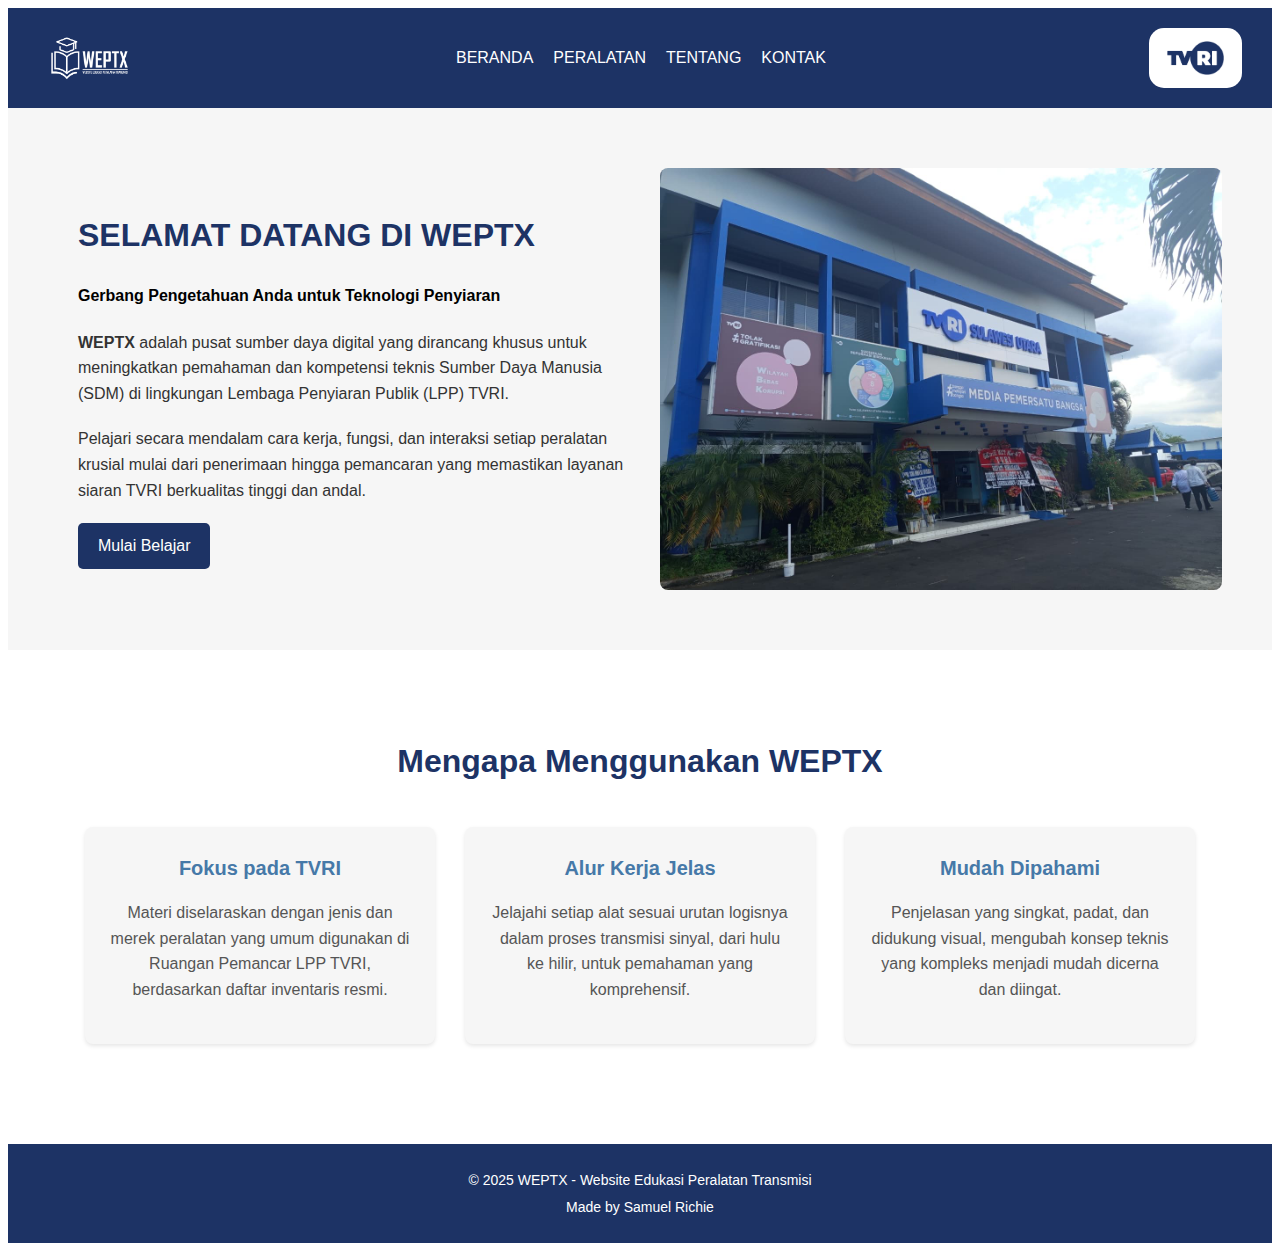
<file: index.html>
<!DOCTYPE html>
<html lang="id">
<head>
    <meta charset="UTF-8">
    <meta name="viewport" content="width=device-width, initial-scale=1.0">
    <title>WEBSITE EDUKASI PERALATAN TRANSMISI</title> 
    <link rel="stylesheet" href="style.css">
</head>
<body>
    <header class="navbar">
        <div class="logo">
            <img src="img/Logo WEPTX Putih.png" alt="Logo WEPTX">
        </div>
        <nav class="menu">
            <a href="index.html">BERANDA</a>
            <a href="Materi.html">PERALATAN</a>
            <a href="Tentang.html">TENTANG</a>
            <a href="Kontak.html">KONTAK</a>
        </nav>
        <div class="login-logo">
            <img src="img/Logo TVRI.png" alt="Logo Kanan">
        </div>
    </header>
<!-- hero section -->
 <section class="hero">
    <div class="hero-text">
        <h1>SELAMAT DATANG DI WEPTX</h1>
        <h4>Gerbang Pengetahuan Anda untuk Teknologi Penyiaran</h4>
        <p><strong>WEPTX</strong> adalah pusat sumber daya digital yang dirancang khusus untuk meningkatkan pemahaman dan kompetensi teknis Sumber Daya Manusia (SDM) di lingkungan Lembaga Penyiaran Publik (LPP) TVRI.</p>
        <p>Pelajari secara mendalam cara kerja, fungsi, dan interaksi setiap peralatan krusial mulai dari penerimaan hingga pemancaran yang memastikan layanan siaran TVRI berkualitas tinggi dan andal.</p>
        <a href="Materi.html" class="btn">Mulai Belajar</a>
</div>
<div class="hero-image">
    <img src="img/Foto Kantor 2.jpg" alt="Ilustrasi Belajar">
</div>
</section>
<section class="features-section">
    <h2>Mengapa Menggunakan WEPTX</h2>
    <div class="features-container">
        <div class="features-item">
            <h3>Fokus pada TVRI</h3>
            <p>Materi diselaraskan dengan jenis dan merek peralatan yang umum digunakan di Ruangan Pemancar LPP TVRI, berdasarkan daftar inventaris resmi.</p>
        </div>
        <div class="features-item">
            <h3>Alur Kerja Jelas</h3>
            <p>Jelajahi setiap alat sesuai urutan logisnya dalam proses transmisi sinyal, dari hulu ke hilir, untuk pemahaman yang komprehensif.</p>
        </div>
        <div class="features-item">
            <h3>Mudah Dipahami</h3>
            <p>Penjelasan yang singkat, padat, dan didukung visual, mengubah konsep teknis yang kompleks menjadi mudah dicerna dan diingat.</p>
        </div>
    </div>
</section>

<!-- Footer -->
<footer class="footer"> 
<p>&copy; 2025 WEPTX - Website Edukasi Peralatan Transmisi</p>
<p>Made by Samuel Richie</p>
</footer>
</body>

</html>
</file>
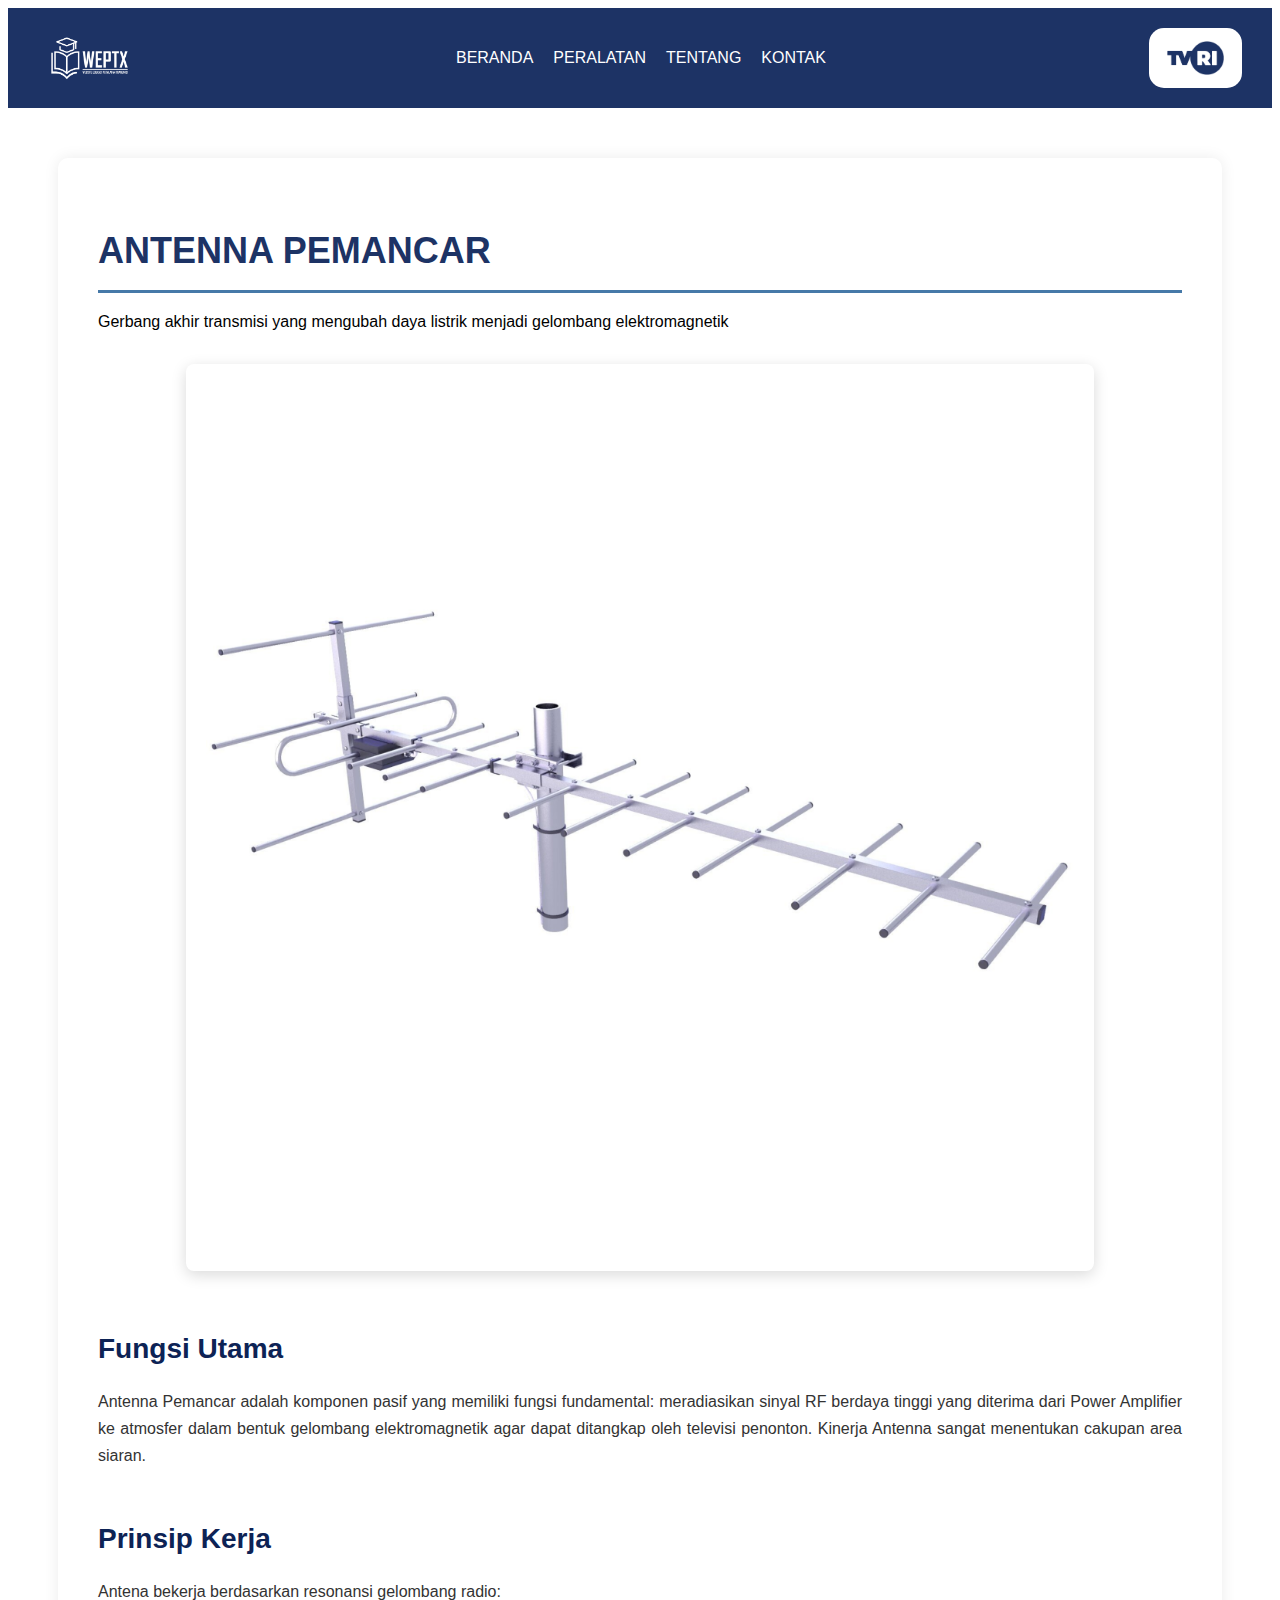
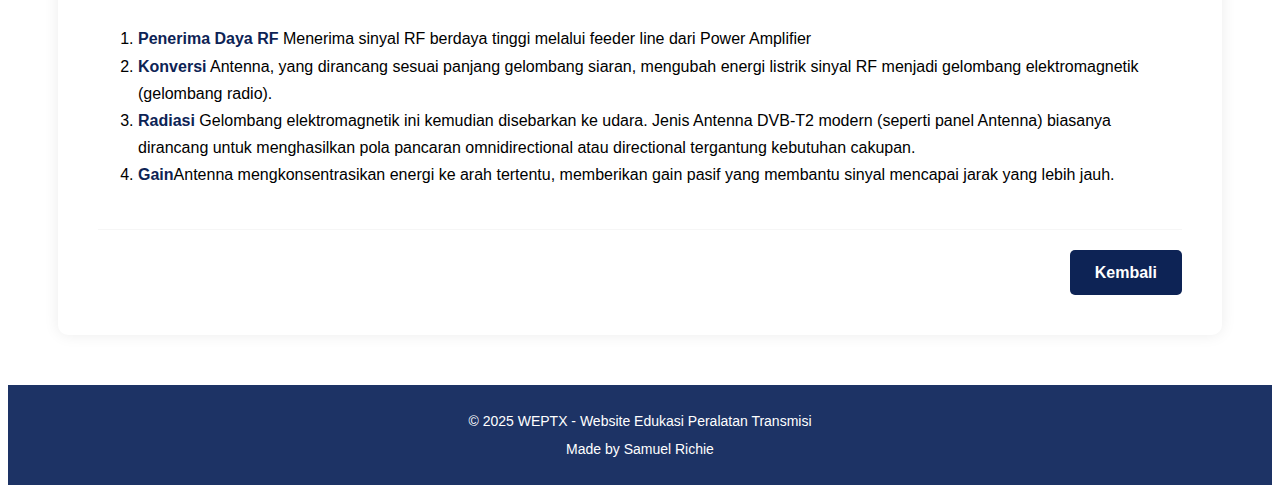
<file: ANTENA PEMANCAR.html>
<!DOCTYPE html>
<html lang="id">
<head>
    <meta charset="UTF-8">
    <meta name="viewport" content="width=device-width, initial-scale=1.0">
    <title>WEBSITE EDUKASI PERALATAN TRANSMISI</title> 
    <link rel="stylesheet" href="style.css">
</head>
<body>
    <header class="navbar">
        <div class="logo">
            <img src="img/Logo WEPTX Putih.png" alt="Logo WEPTX">
        </div>
        <nav class="menu">
            <a href="index.html">BERANDA</a>
            <a href="Materi.html">PERALATAN</a>
            <a href="Tentang.html">TENTANG</a>
            <a href="Kontak.html">KONTAK</a>
        </nav>
        <div class="login-logo">
            <img src="img/Logo TVRI.png" alt="Logo Kanan">
        </div>
    </header>

    <section class="detail-materi">
        <h1>ANTENNA PEMANCAR</h1>
        <p class="Tagline">Gerbang akhir transmisi yang mengubah daya listrik menjadi gelombang elektromagnetik</p>

        <div class="alat-visual">
            <img src="img/Antenna Pemancar.png" alt="Gambar Antena Pemancar" class="gambar-alat">
        </div>

        <h2>Fungsi Utama</h2>
        <div class="narasi-teks">
            <p>Antenna Pemancar adalah komponen pasif yang memiliki fungsi fundamental: meradiasikan sinyal RF berdaya tinggi yang diterima dari Power Amplifier ke atmosfer dalam bentuk gelombang elektromagnetik agar dapat ditangkap oleh televisi penonton. Kinerja Antenna sangat menentukan cakupan area siaran.</p>
        </div>

        <h2>Prinsip Kerja</h2>
        <div class="narasi-teks">
            <p>Antena bekerja berdasarkan resonansi gelombang radio:</p>
            <ol>
                <li><strong>Penerima Daya RF</strong> Menerima sinyal RF berdaya tinggi melalui feeder line dari Power Amplifier</li>
                <li><strong>Konversi</strong> Antenna, yang dirancang sesuai panjang gelombang siaran, mengubah energi listrik sinyal RF menjadi gelombang elektromagnetik (gelombang radio).</li>
                <li><strong>Radiasi</strong> Gelombang elektromagnetik ini kemudian disebarkan ke udara. Jenis Antenna DVB-T2 modern (seperti panel Antenna) biasanya dirancang untuk menghasilkan pola pancaran omnidirectional atau directional tergantung kebutuhan cakupan.</li>
                <li><strong>Gain</strong>Antenna mengkonsentrasikan energi ke arah tertentu, memberikan gain pasif yang membantu sinyal mencapai jarak yang lebih jauh.</li>
            </ol>
        </div>
        <div class="button-container">
            <a href="Materi.html" class="btn">Kembali</a>
        </div>
    </section>

    <!-- Footer -->
<footer class="footer">
    <p>&copy; 2025 WEPTX - Website Edukasi Peralatan Transmisi</p>
    <p>Made by Samuel Richie</p>
</footer>
</body>
</html>
</file>
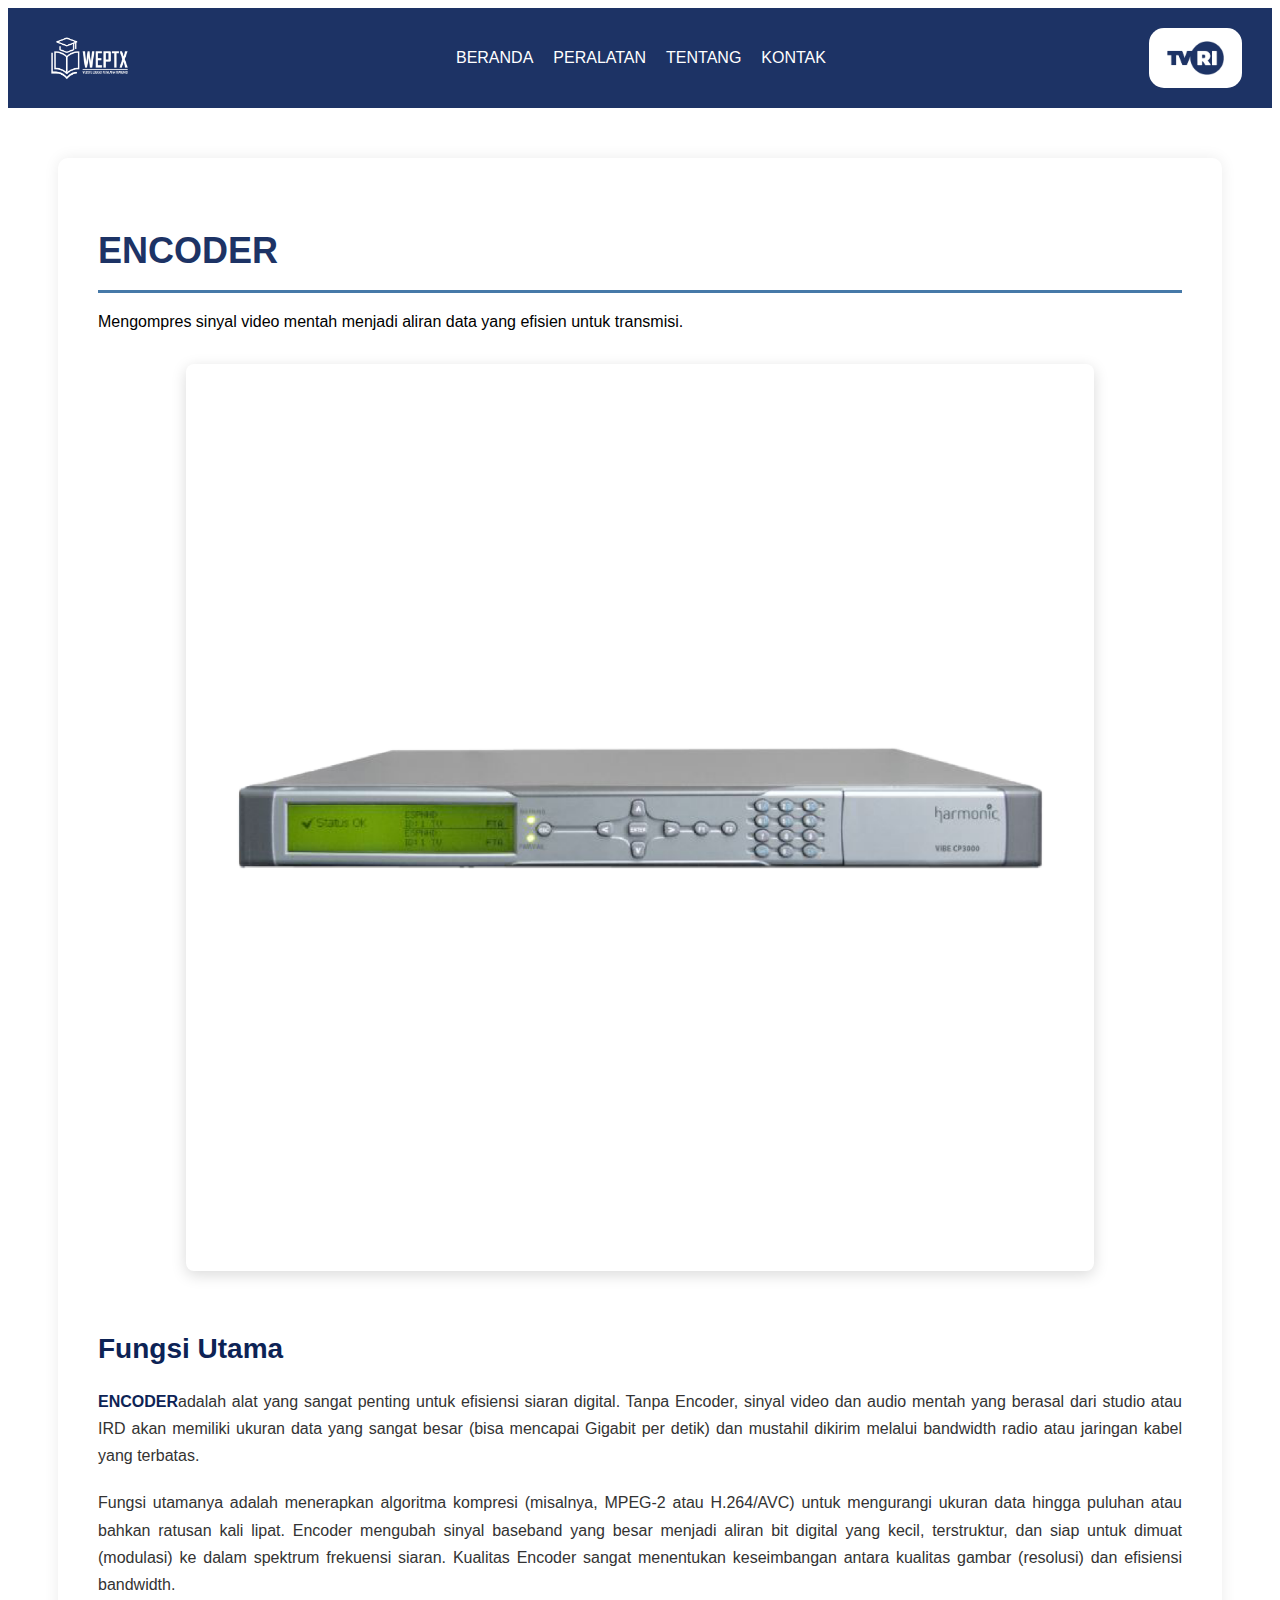
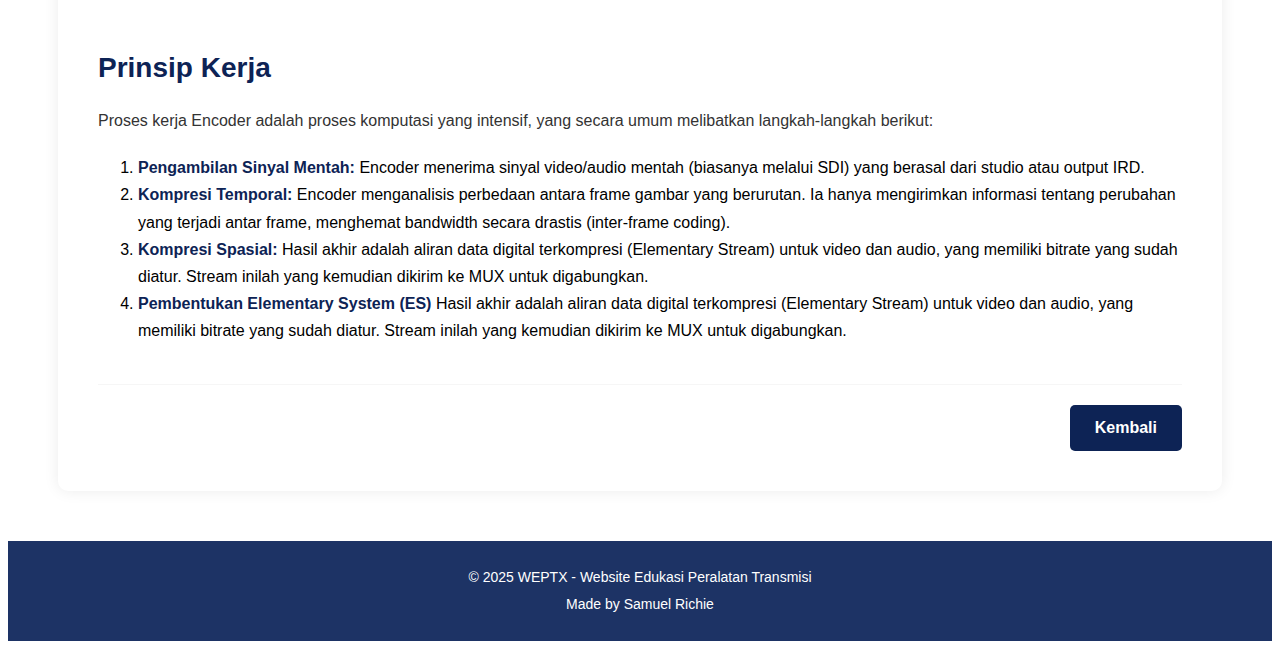
<file: ENCODER.html>
<!DOCTYPE html>
<html lang="id">
<head>
    <meta charset="UTF-8">
    <meta name="viewport" content="width=device-width, initial-scale=1.0">
    <title>WEBSITE EDUKASI PERALATAN TRANSMISI</title> 
    <link rel="stylesheet" href="style.css">
</head>
<body>
    <header class="navbar">
        <div class="logo">
            <img src="img/Logo WEPTX Putih.png" alt="Logo WEPTX">
        </div>
        <nav class="menu">
            <a href="index.html">BERANDA</a>
            <a href="Materi.html">PERALATAN</a>
            <a href="Tentang.html">TENTANG</a>
            <a href="Kontak.html">KONTAK</a>
        </nav>
        <div class="login-logo">
            <img src="img/Logo TVRI.png" alt="Logo Kanan">
        </div>
    </header>

    <section class="detail-materi">
        <h1>ENCODER</h1>
        <p class="Tagline">Mengompres sinyal video mentah menjadi aliran data yang efisien untuk transmisi.</p>

        <div class="alat-visual">
            <img src="img/ENCODER Harmonic.png" alt="Gambar Encoder" class="gambar-alat">
        </div>

        <h2>Fungsi Utama</h2>
        <div class="narasi-teks">
            <p><strong>ENCODER</strong>adalah alat yang sangat penting untuk efisiensi siaran digital. Tanpa Encoder, sinyal video dan audio mentah yang berasal dari studio atau IRD akan memiliki ukuran data yang sangat besar (bisa mencapai Gigabit per detik) dan mustahil dikirim melalui bandwidth radio atau jaringan kabel yang terbatas.</p>
            <P>Fungsi utamanya adalah menerapkan algoritma kompresi (misalnya, MPEG-2 atau H.264/AVC) untuk mengurangi ukuran data hingga puluhan atau bahkan ratusan kali lipat. Encoder mengubah sinyal baseband yang besar menjadi aliran bit digital yang kecil, terstruktur, dan siap untuk dimuat (modulasi) ke dalam spektrum frekuensi siaran. Kualitas Encoder sangat menentukan keseimbangan antara kualitas gambar (resolusi) dan efisiensi bandwidth.</P>
        </div>

        <h2>Prinsip Kerja</h2>
        <div class="narasi-teks">
            <p>Proses kerja Encoder adalah proses komputasi yang intensif, yang secara umum melibatkan langkah-langkah berikut:</p>
            <ol>
                <li><strong>Pengambilan Sinyal Mentah:</strong> Encoder menerima sinyal video/audio mentah (biasanya melalui SDI) yang berasal dari studio atau output IRD.</li>
                <li><strong>Kompresi Temporal:</strong> Encoder menganalisis perbedaan antara frame gambar yang berurutan. Ia hanya mengirimkan informasi tentang perubahan yang terjadi antar frame, menghemat bandwidth secara drastis (inter-frame coding).</li>
                <li><strong>Kompresi Spasial:</strong> Hasil akhir adalah aliran data digital terkompresi (Elementary Stream) untuk video dan audio, yang memiliki bitrate yang sudah diatur. Stream inilah yang kemudian dikirim ke MUX untuk digabungkan.</li>
                <li><strong>Pembentukan Elementary System (ES)</strong> Hasil akhir adalah aliran data digital terkompresi (Elementary Stream) untuk video dan audio, yang memiliki bitrate yang sudah diatur. Stream inilah yang kemudian dikirim ke MUX untuk digabungkan.</li>
            </ol>
        </div>
        <div class="button-container">
            <a href="Materi.html" class="btn">Kembali</a>
        </div>
    </section>

    <!-- Footer -->
<footer class="footer">
    <p>&copy; 2025 WEPTX - Website Edukasi Peralatan Transmisi</p>
    <p>Made by Samuel Richie</p>
</footer>
</body>
</html>
</file>
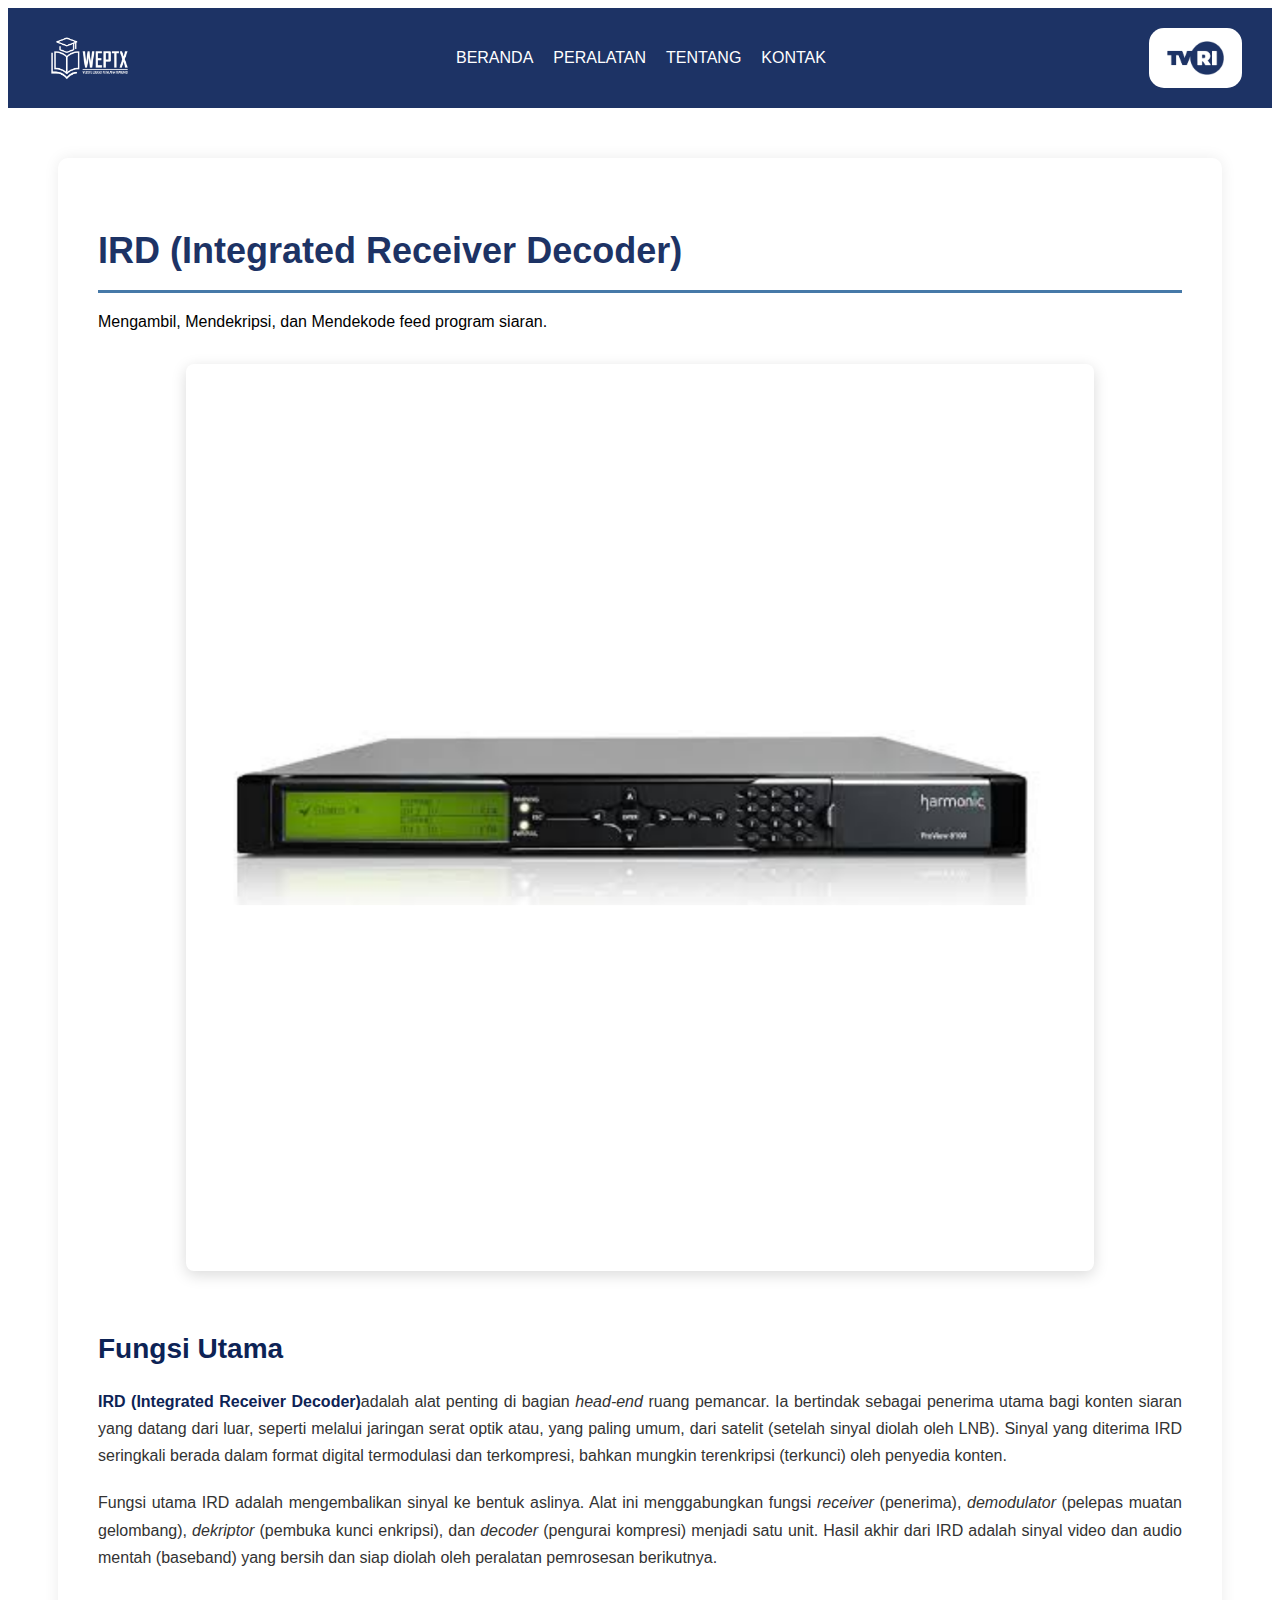
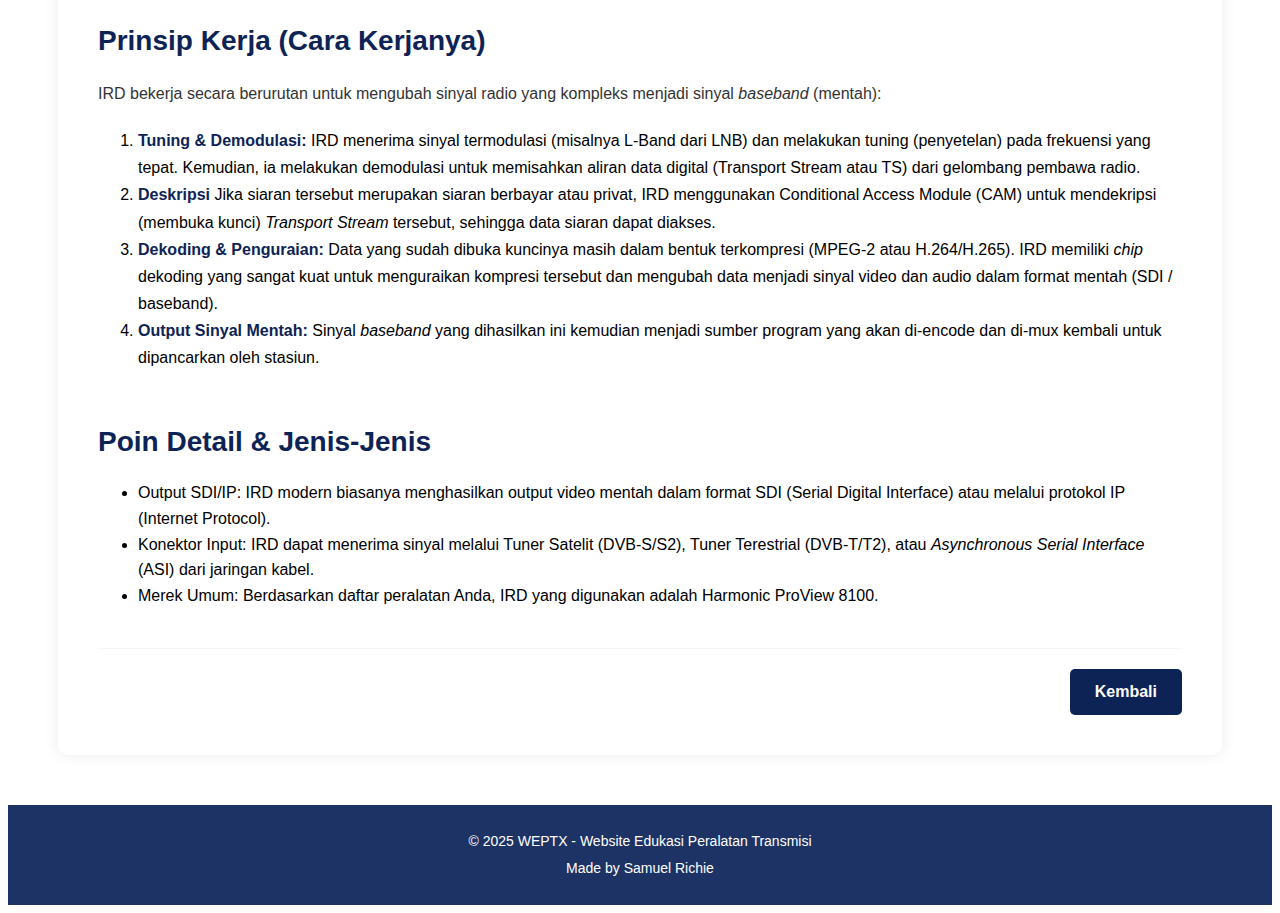
<file: IRD.html>
<!DOCTYPE html>
<html lang="id">
<head>
    <meta charset="UTF-8">
    <meta name="viewport" content="width=device-width, initial-scale=1.0">
    <title>WEBSITE EDUKASI PERALATAN TRANSMISI</title> 
    <link rel="stylesheet" href="style.css">
</head>
<body>
    <header class="navbar">
        <div class="logo">
            <img src="img/Logo WEPTX Putih.png" alt="Logo WEPTX">
        </div>
        <nav class="menu">
            <a href="index.html">BERANDA</a>
            <a href="Materi.html">PERALATAN</a>
            <a href="Tentang.html">TENTANG</a>
            <a href="Kontak.html">KONTAK</a>
        </nav>
        <div class="login-logo">
            <img src="img/Logo TVRI.png" alt="Logo Kanan">
        </div>
    </header>

    <section class="detail-materi">
        <h1>IRD (Integrated Receiver Decoder)</h1>
        <p class="Tagline">Mengambil, Mendekripsi, dan Mendekode feed program siaran.</p>

        <div class="alat-visual">
            <img src="img/IRD Harmonic Prostream.png" alt="Gambar IRD" class="gambar-alat">
        </div>

        <h2>Fungsi Utama</h2>
        <div class="narasi-teks">
            <p><strong>IRD (Integrated Receiver Decoder)</strong>adalah alat penting di bagian <em>head-end</em> ruang pemancar. Ia bertindak sebagai penerima utama bagi konten siaran yang datang dari luar, seperti melalui jaringan serat optik atau, yang paling umum, dari satelit (setelah sinyal diolah oleh LNB). Sinyal yang diterima IRD seringkali berada dalam format digital termodulasi dan terkompresi, bahkan mungkin terenkripsi (terkunci) oleh penyedia konten.</p>
            <P>Fungsi utama IRD adalah mengembalikan sinyal ke bentuk aslinya. Alat ini menggabungkan fungsi <em>receiver</em> (penerima), <em>demodulator</em> (pelepas muatan gelombang), <em>dekriptor</em> (pembuka kunci enkripsi), dan <em>decoder</em> (pengurai kompresi) menjadi satu unit. Hasil akhir dari IRD adalah sinyal video dan audio mentah (baseband) yang bersih dan siap diolah oleh peralatan pemrosesan berikutnya.</P>
        </div>

        <h2>Prinsip Kerja (Cara Kerjanya)</h2>
        <div class="narasi-teks">
            <p>IRD bekerja secara berurutan untuk mengubah sinyal radio yang kompleks menjadi sinyal <em>baseband</em> (mentah):</p>
            <ol>
                <li><strong>Tuning & Demodulasi:</strong> IRD menerima sinyal termodulasi (misalnya L-Band dari LNB) dan melakukan tuning (penyetelan) pada frekuensi yang tepat. Kemudian, ia melakukan demodulasi untuk memisahkan aliran data digital (Transport Stream atau TS) dari gelombang pembawa radio.</li>
                <li><strong>Deskripsi</strong> Jika siaran tersebut merupakan siaran berbayar atau privat, IRD menggunakan Conditional Access Module (CAM) untuk mendekripsi (membuka kunci) <em>Transport Stream</em> tersebut, sehingga data siaran dapat diakses.</li>
                <li><strong>Dekoding & Penguraian:</strong> Data yang sudah dibuka kuncinya masih dalam bentuk terkompresi (MPEG-2 atau H.264/H.265). IRD memiliki <em>chip</em> dekoding yang sangat kuat untuk menguraikan kompresi tersebut dan mengubah data menjadi sinyal video dan audio dalam format mentah (SDI / baseband).</li>
                <li><strong>Output Sinyal Mentah:</strong> Sinyal <em>baseband</em> yang dihasilkan ini kemudian menjadi sumber program yang akan di-encode dan di-mux kembali untuk dipancarkan oleh stasiun.</li>
            </ol>
        </div>

        <h2>Poin Detail & Jenis-Jenis</h2>
        <div class="narasi-teks">
            <ul>
                <li>Output SDI/IP: IRD modern biasanya menghasilkan output video mentah dalam format SDI (Serial Digital Interface) atau melalui protokol IP (Internet Protocol).</li>
                <li>Konektor Input: IRD dapat menerima sinyal melalui Tuner Satelit (DVB-S/S2), Tuner Terestrial (DVB-T/T2), atau <em>Asynchronous Serial Interface</em> (ASI) dari jaringan kabel.</li>
                <li>Merek Umum: Berdasarkan daftar peralatan Anda, IRD yang digunakan adalah Harmonic ProView 8100.</li>
            </ul>
        </div>
        <div class="button-container">
            <a href="Materi.html" class="btn">Kembali</a>
        </div>
    </section>

    <!-- Footer -->
<footer class="footer">
    <p>&copy; 2025 WEPTX - Website Edukasi Peralatan Transmisi</p>
    <p>Made by Samuel Richie</p>
</footer>

</body>
</html>
</file>
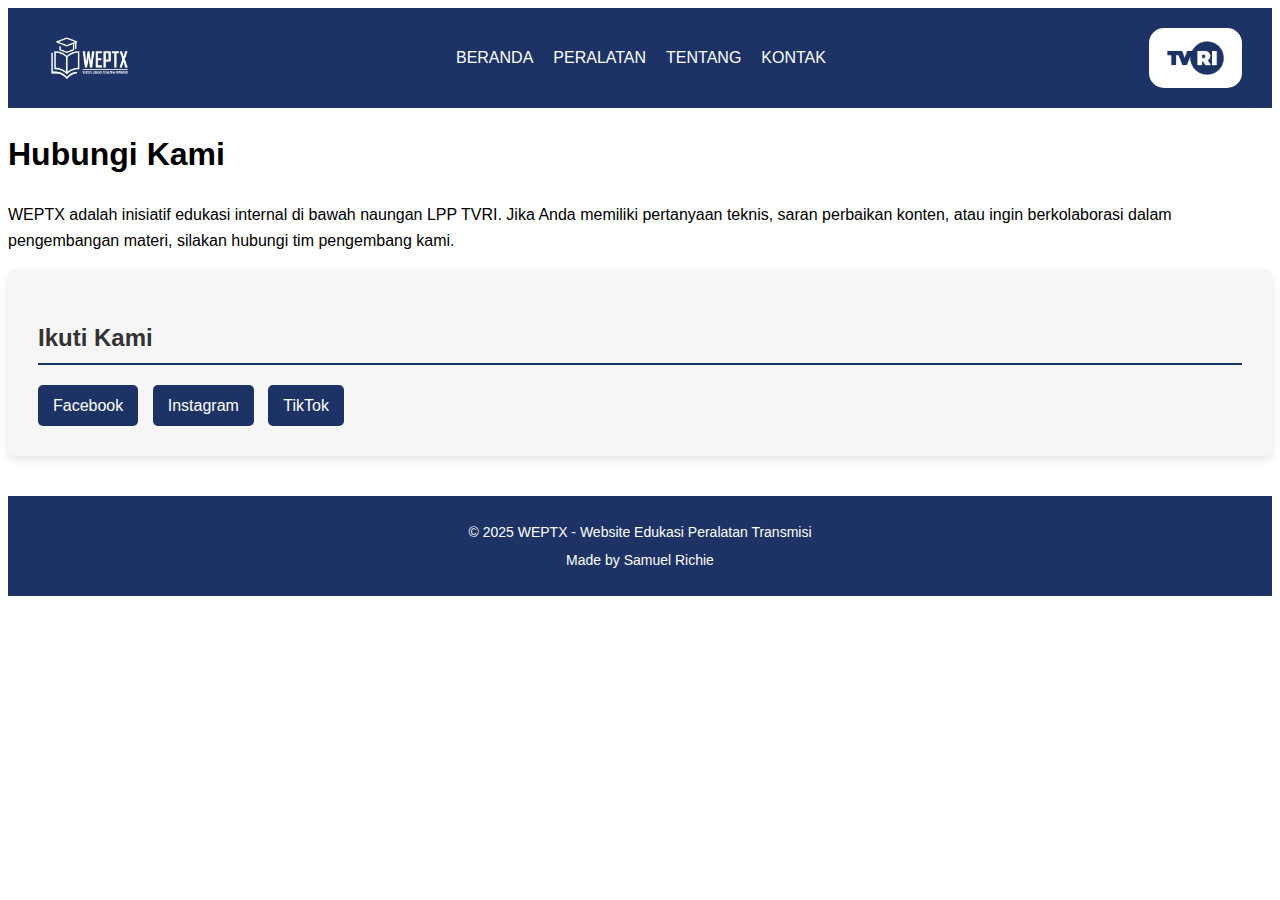
<file: Kontak.html>
<!DOCTYPE html>
<head>
    <meta class="UTF-8">
    <meta name="viewport" content="width=device-width, initial-scale=1.0">
    <title>TENTANG - WEBSITE EDUKASI PERALAATAN TRANSMISI</title>
    <link rel="stylesheet" href="style.css">
</head>
<body>
    <header class="navbar">
        <div class="logo">
            <img src="img/Logo WEPTX Putih.png" alt="logo WEPTX">
        </div>
        <nav class="menu">
            <a href="index.html">BERANDA</a>
            <a href="Materi.html"> PERALATAN</a>
            <a href="Tentang.html">TENTANG</a>
            <a href="Kontak.html">KONTAK</a>
        </nav>
        <div class="login-logo">
            <img src="img/Logo TVRI.png" alt="Logo-Kanan">
        </div>
    </header>

    <section class="contact-section">
        <h1>Hubungi Kami</h1>
        <p class="intro">WEPTX adalah inisiatif edukasi internal di bawah naungan LPP TVRI. Jika Anda memiliki pertanyaan teknis, saran perbaikan konten, atau ingin berkolaborasi dalam pengembangan materi, silakan hubungi tim pengembang kami.</p>
        <div class="contact-container">
            <div class="contact-info">

                <h2>Ikuti Kami</h2>
                <div class="social-links">
                    <a href="#" class="social-icon">Facebook</a>
                    <a href="#" class="social-icon">Instagram</a>
                    <a href="#" class="social-icon">TikTok</a>
                </div>
            </div>
        </div>
    </section>

<!-- Footer -->
<footer class="footer">
<p>&copy; 2025 WEPTX - Website Edukasi Peralatan Transmisi</p>
<p>Made by Samuel Richie</p>
</footer>
</body>
</html>
</file>
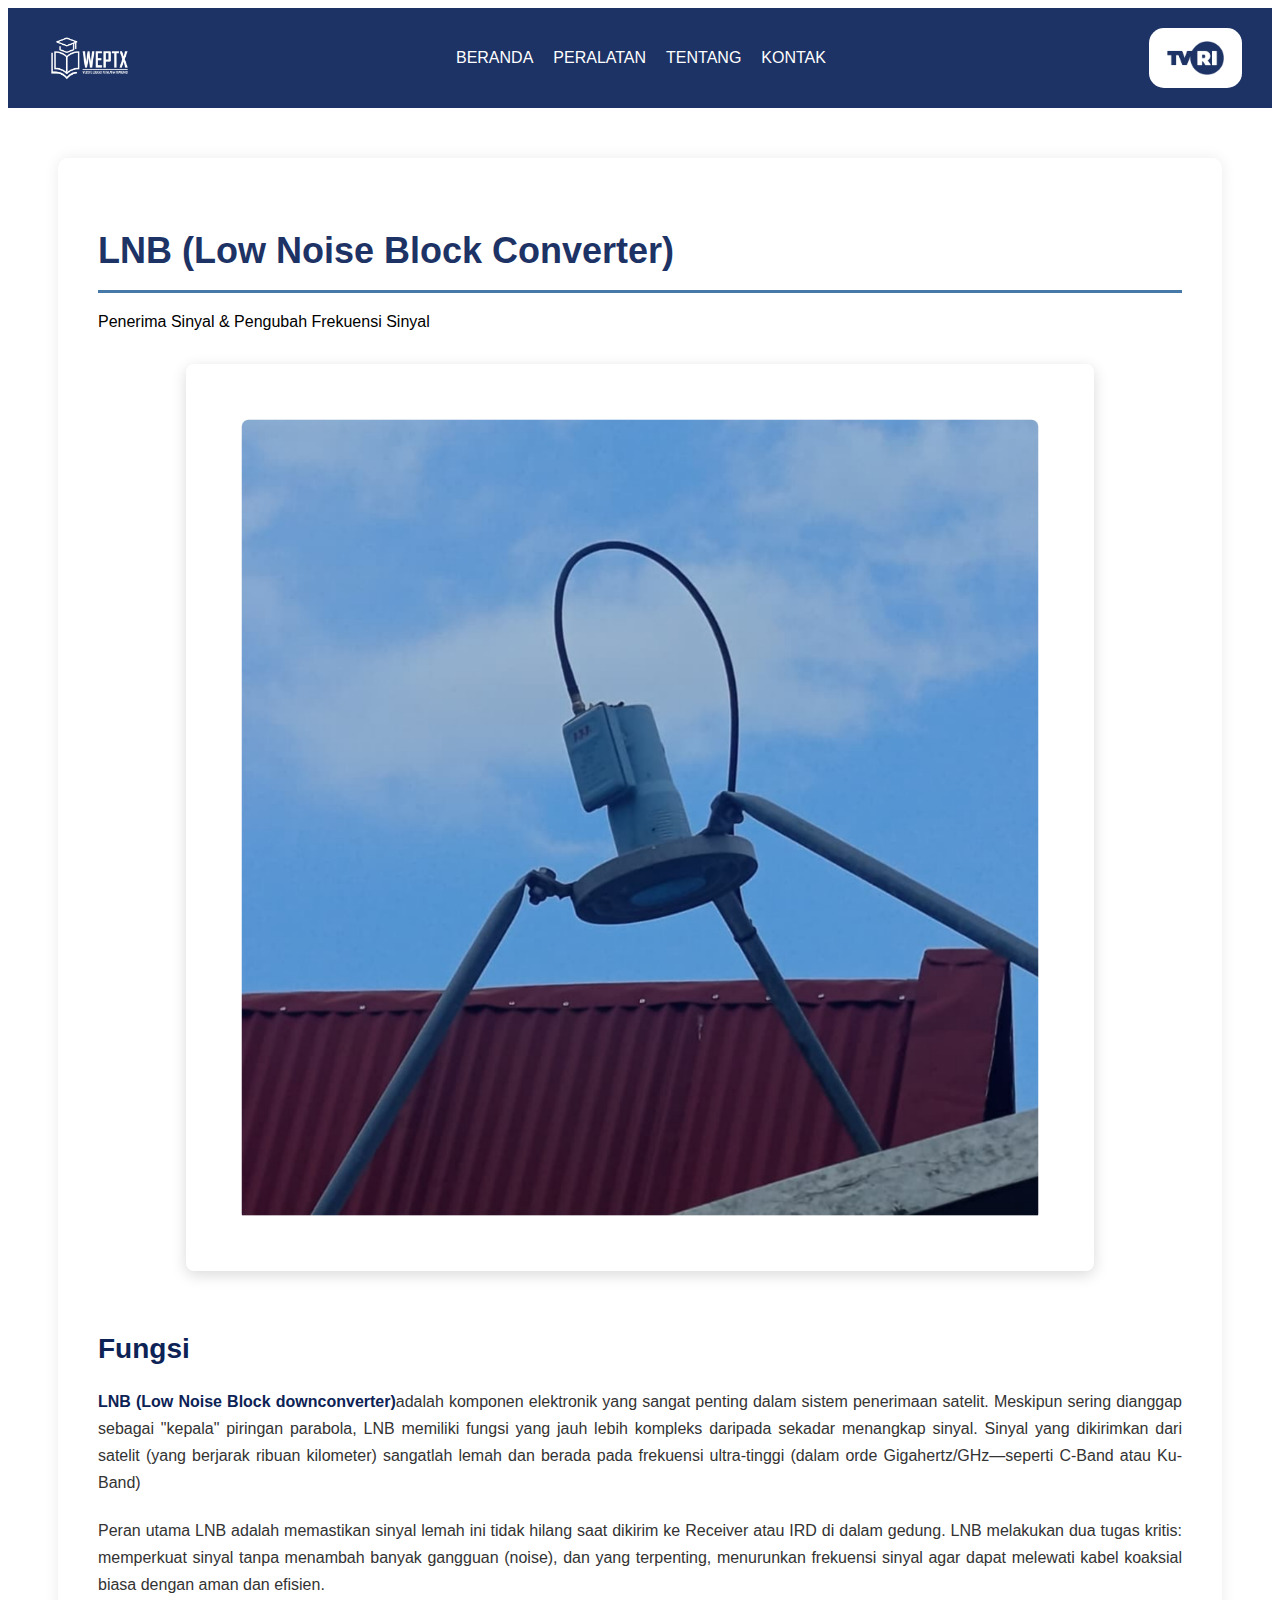
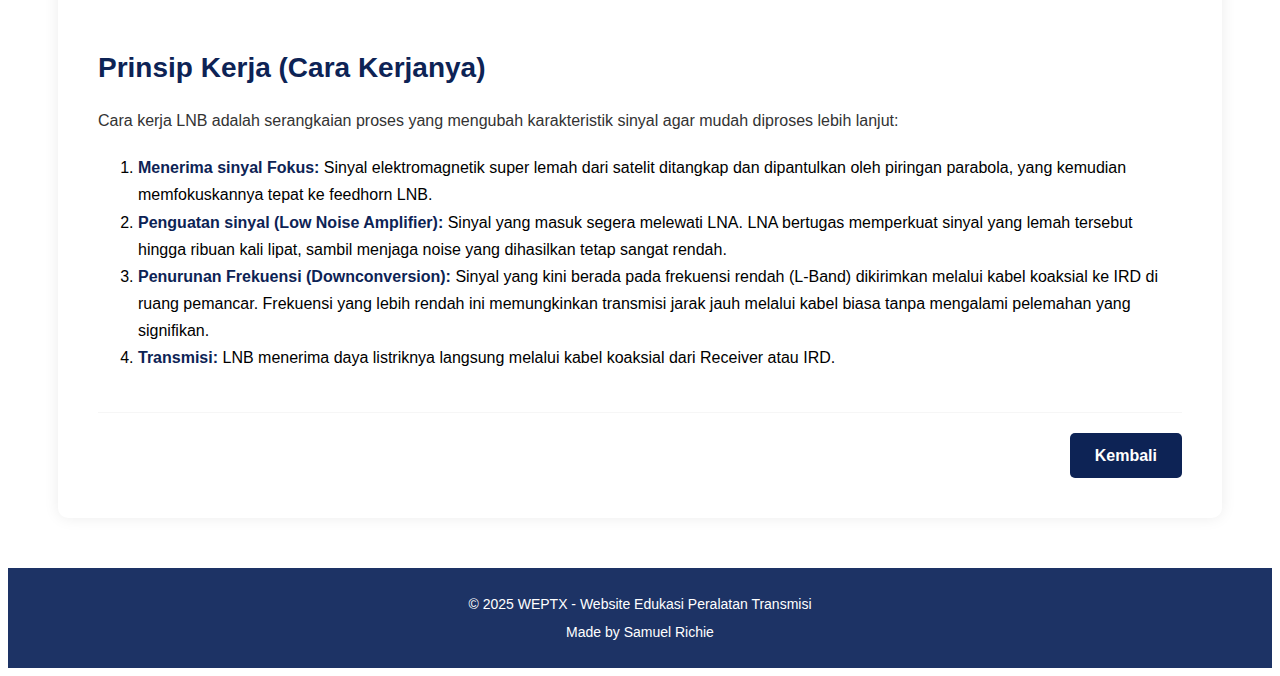
<file: LNB.html>
<!DOCTYPE html>
<html lang="id">
<head>
    <meta charset="UTF-8">
    <meta name="viewport" content="width=device-width, initial-scale=1.0">
    <title>WEBSITE EDUKASI PERALATAN TRANSMISI</title> 
    <link rel="stylesheet" href="style.css">
</head>
<body>
    <header class="navbar">
        <div class="logo">
            <img src="img/Logo WEPTX Putih.png" alt="Logo WEPTX">
        </div>
        <nav class="menu">
            <a href="index.html">BERANDA</a>
            <a href="Materi.html">PERALATAN</a>
            <a href="Tentang.html">TENTANG</a>
            <a href="Kontak.html">KONTAK</a>
        </nav>
        <div class="login-logo">
            <img src="img/Logo TVRI.png" alt="Logo Kanan">
        </div>
    </header>

    <section class="detail-materi">
        <h1>LNB (Low Noise Block Converter)</h1>
        <p class="Tagline">Penerima Sinyal & Pengubah Frekuensi Sinyal</p>

        <div class="alat-visual">
            <img src="img/LNB Alat.png" alt="Gambar LNB" class="gambar-alat">
        </div>

        <h2>Fungsi</h2>
        <div class="narasi-teks">
            <p><strong>LNB (Low Noise Block downconverter)</strong>adalah komponen elektronik yang sangat penting dalam sistem penerimaan satelit. Meskipun sering dianggap sebagai "kepala" piringan parabola, LNB memiliki fungsi yang jauh lebih kompleks daripada sekadar menangkap sinyal. Sinyal yang dikirimkan dari satelit (yang berjarak ribuan kilometer) sangatlah lemah dan berada pada frekuensi ultra-tinggi (dalam orde Gigahertz/GHz—seperti C-Band atau Ku-Band)</p>
            <p>Peran utama LNB adalah memastikan sinyal lemah ini tidak hilang saat dikirim ke Receiver atau IRD di dalam gedung. LNB melakukan dua tugas kritis: memperkuat sinyal tanpa menambah banyak gangguan (noise), dan yang terpenting, menurunkan frekuensi sinyal agar dapat melewati kabel koaksial biasa dengan aman dan efisien.</p>   
        </div>

        <h2>Prinsip Kerja (Cara Kerjanya)</h2>
        <div class="narasi-teks">
            <p>Cara kerja LNB adalah serangkaian proses yang mengubah karakteristik sinyal agar mudah diproses lebih lanjut:</p>
            <ol>
                <li><strong>Menerima sinyal Fokus:</strong> Sinyal elektromagnetik super lemah dari satelit ditangkap dan dipantulkan oleh piringan parabola, yang kemudian memfokuskannya tepat ke feedhorn LNB.</li>
                <li><strong>Penguatan sinyal (Low Noise Amplifier):</strong> Sinyal yang masuk segera melewati LNA. LNA bertugas memperkuat sinyal yang lemah tersebut hingga ribuan kali lipat, sambil menjaga noise yang dihasilkan tetap sangat rendah.</li>
                <li><strong>Penurunan Frekuensi (Downconversion):</strong> Sinyal yang kini berada pada frekuensi rendah (L-Band) dikirimkan melalui kabel koaksial ke IRD di ruang pemancar. Frekuensi yang lebih rendah ini memungkinkan transmisi jarak jauh melalui kabel biasa tanpa mengalami pelemahan yang signifikan.</li>
                <li><strong>Transmisi:</strong> LNB menerima daya listriknya langsung melalui kabel koaksial dari Receiver atau IRD.</li>
            </ol>
        </div>
        <div class="button-container">
            <a href="Materi.html" class="btn">Kembali</a>
        </div>
    </section>

    <!-- Footer -->
<footer class="footer">
    <p>&copy; 2025 WEPTX - Website Edukasi Peralatan Transmisi</p>
    <p>Made by Samuel Richie</p>
</footer>

</body>
</html>
</file>
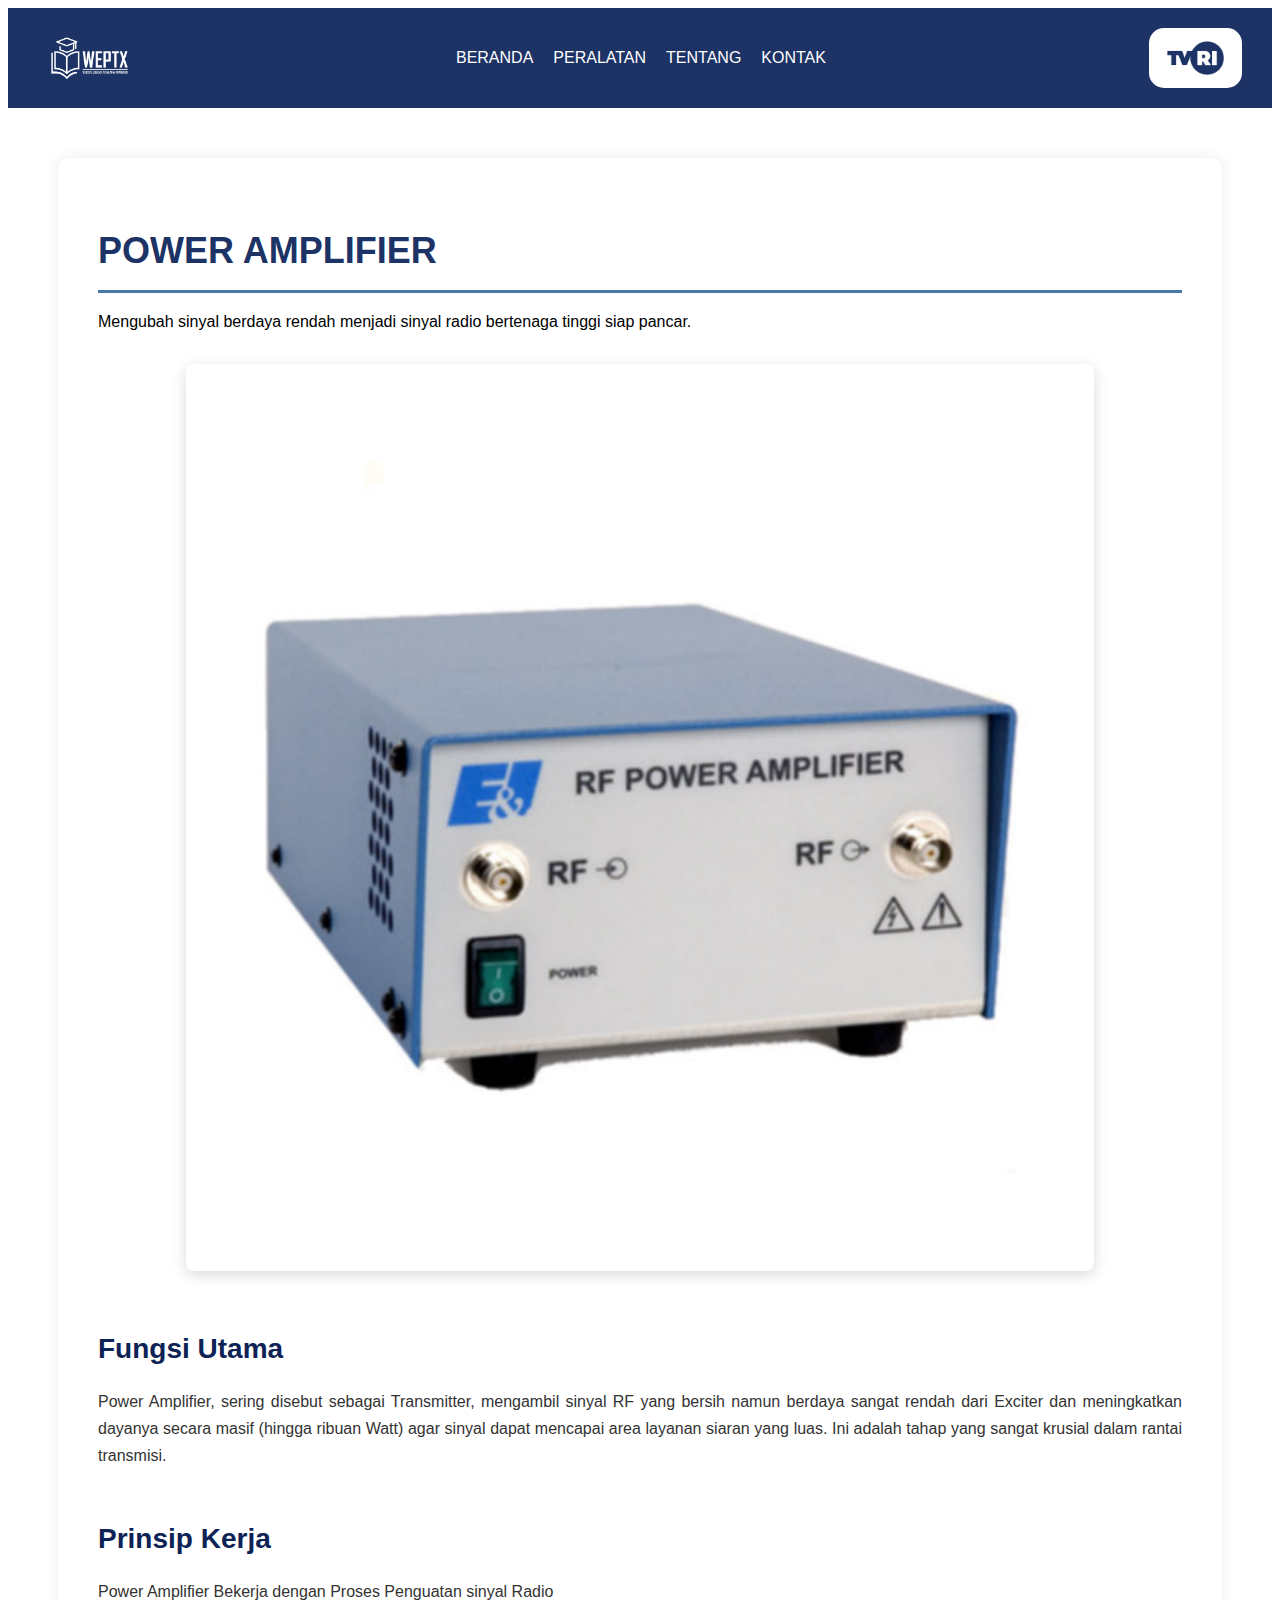
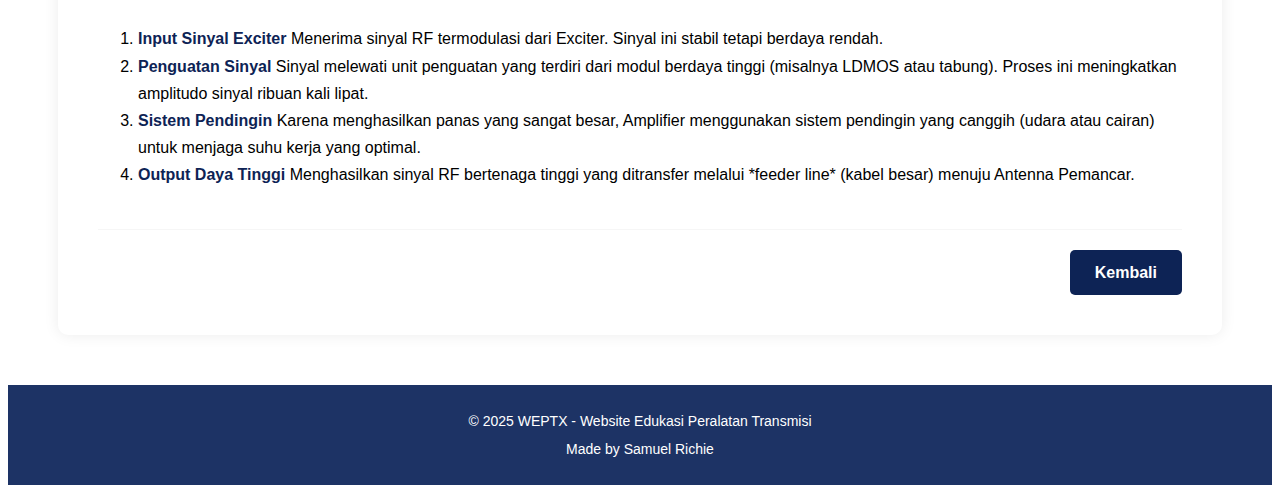
<file: POWER AMPLIFIER.html>
<!DOCTYPE html>
<html lang="id">
<head>
    <meta charset="UTF-8">
    <meta name="viewport" content="width=device-width, initial-scale=1.0">
    <title>WEBSITE EDUKASI PERALATAN TRANSMISI</title> 
    <link rel="stylesheet" href="style.css">
</head>
<body>
    <header class="navbar">
        <div class="logo">
            <img src="img/Logo WEPTX Putih.png" alt="Logo WEPTX">
        </div>
        <nav class="menu">
            <a href="index.html">BERANDA</a>
            <a href="Materi.html">PERALATAN</a>
            <a href="Tentang.html">TENTANG</a>
            <a href="Kontak.html">KONTAK</a>
        </nav>
        <div class="login-logo">
            <img src="img/Logo TVRI.png" alt="Logo Kanan">
        </div>
    </header>

    <section class="detail-materi">
        <h1>POWER AMPLIFIER</h1>
        <p class="Tagline">Mengubah sinyal berdaya rendah menjadi sinyal radio bertenaga tinggi siap pancar.</p>

        <div class="alat-visual">
            <img src="img/Power Amplifier.png" alt="Gambar Power Amplifier" class="gambar-alat">
        </div>
        
        <h2>Fungsi Utama</h2>
        <div class="narasi-teks">
            <p>Power Amplifier, sering disebut sebagai Transmitter, mengambil sinyal RF yang bersih namun berdaya sangat rendah dari Exciter dan meningkatkan dayanya secara masif (hingga ribuan Watt) agar sinyal dapat mencapai area layanan siaran yang luas. Ini adalah tahap yang sangat krusial dalam rantai transmisi.</p>
        </div>

        <h2>Prinsip Kerja</h2>
        <div class="narasi-teks">
            <p>Power Amplifier Bekerja dengan Proses Penguatan sinyal Radio</p>
            <ol>
                <li><strong>Input Sinyal Exciter</strong> Menerima sinyal RF termodulasi dari Exciter. Sinyal ini stabil tetapi berdaya rendah.</li>
                <li><strong>Penguatan Sinyal</strong> Sinyal melewati unit penguatan yang terdiri dari modul berdaya tinggi (misalnya LDMOS atau tabung). Proses ini meningkatkan amplitudo sinyal ribuan kali lipat.</li>
                <li><strong>Sistem Pendingin</strong> Karena menghasilkan panas yang sangat besar, Amplifier menggunakan sistem pendingin yang canggih (udara atau cairan) untuk menjaga suhu kerja yang optimal.</li>
                <li><strong>Output Daya Tinggi</strong> Menghasilkan sinyal RF bertenaga tinggi yang ditransfer melalui *feeder line* (kabel besar) menuju Antenna Pemancar.</li>
            </ol>
        </div>
        <div class="button-container">
            <a href="Materi.html" class="btn">Kembali</a>
        </div>
    </section>

    <!-- Footer -->
<footer class="footer">
    <p>&copy; 2025 WEPTX - Website Edukasi Peralatan Transmisi</p>
    <p>Made by Samuel Richie</p>
</footer>
</body>
</html>
</file>
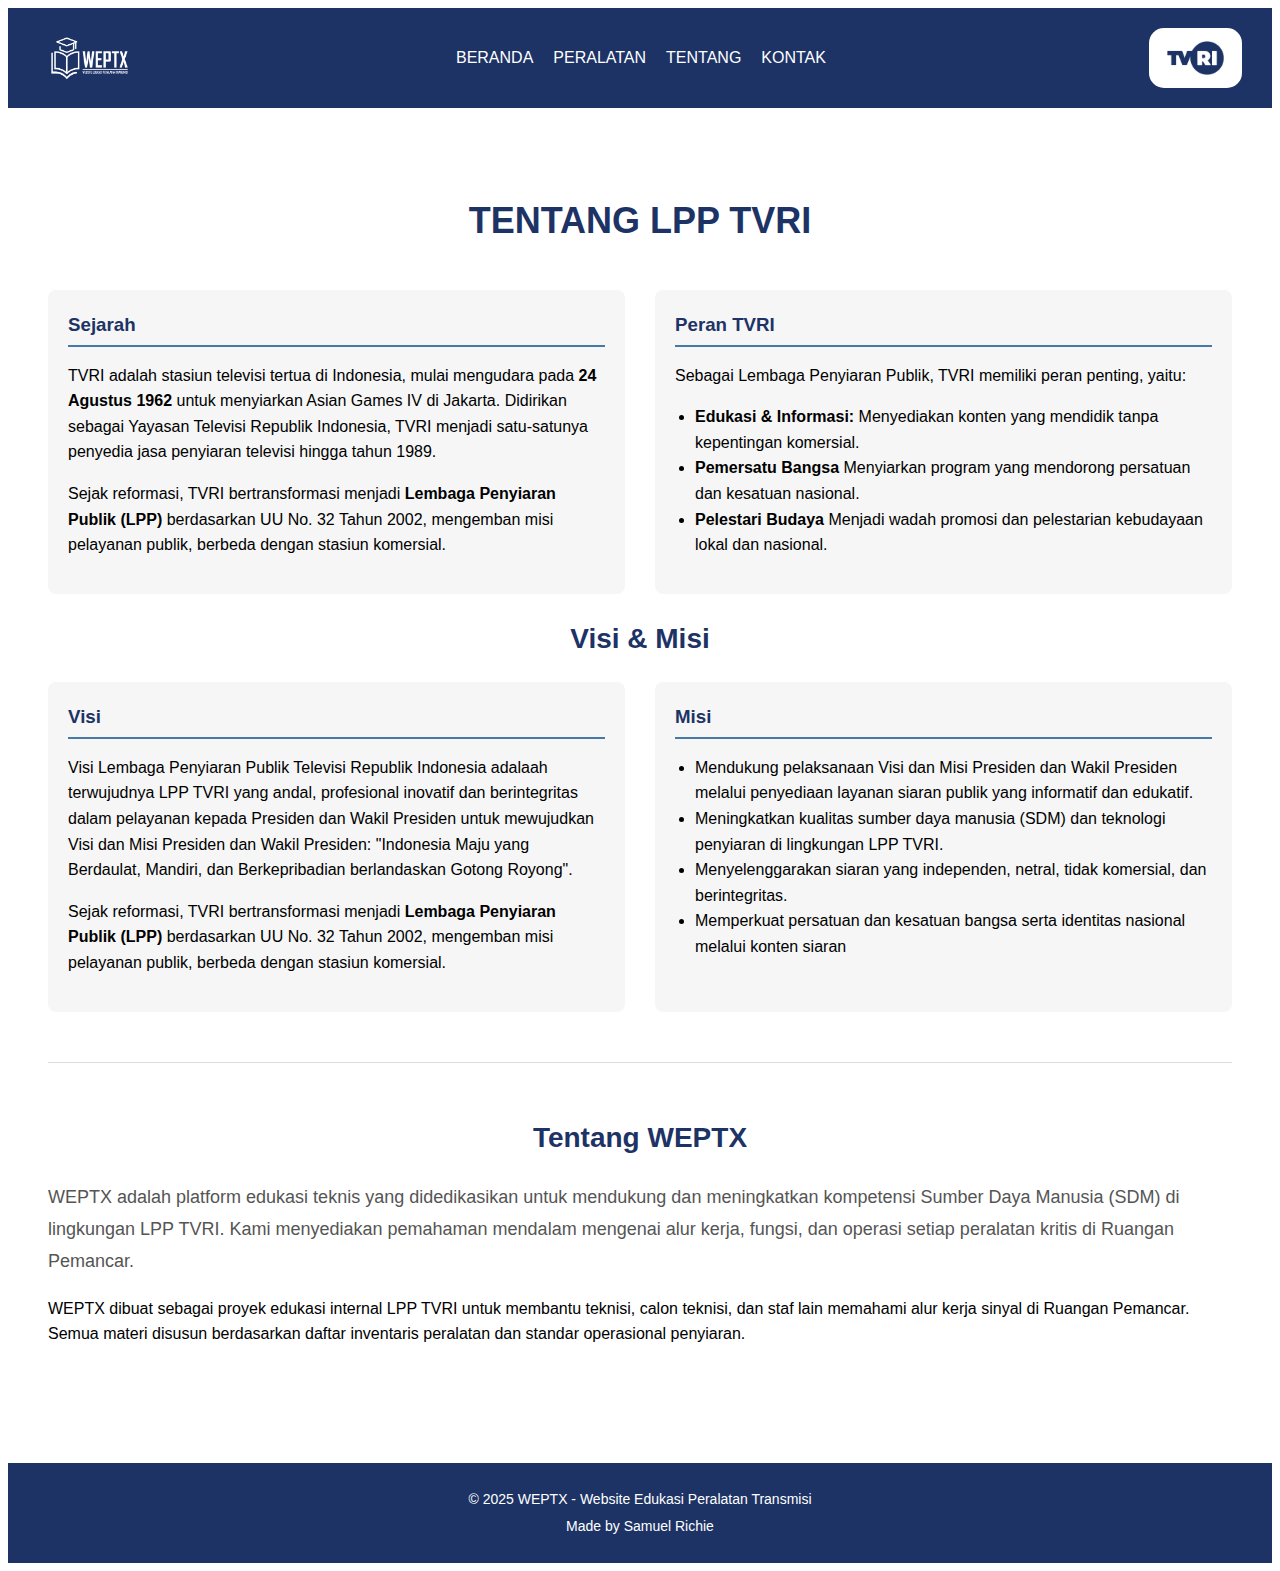
<file: Tentang.html>
<!DOCTYPE html>
<head>
    <meta class="UTF-8">
    <meta name="viewport" content="width=device-width, initial-scale=1.0">
    <title>TENTANG - WEBSITE EDUKASI PERALAATAN TRANSMISI</title>
    <link rel="stylesheet" href="style.css">
</head>
<body>
    <header class="navbar">
        <div class="logo">
            <img src="img/Logo WEPTX Putih.png" alt="logo WEPTX">
        </div>
        <nav class="menu">
            <a href="index.html">BERANDA</a>
            <a href="Materi.html"> PERALATAN</a>
            <a href="Tentang.html">TENTANG</a>
            <a href="Kontak.html">KONTAK</a>
        </nav>
        <div class="login-logo">
            <img src="img/Logo TVRI.png" alt="Logo-Kanan">
        </div>
    </header>
<section class="about-section">
    <h1>TENTANG LPP TVRI</h1>
        <div class="tvri-history-section">
            <div class="narasi-container">
            <div class="narasi-item">
                <h3>Sejarah</h3>
                <p>TVRI adalah stasiun televisi tertua di Indonesia, mulai mengudara pada <strong>24 Agustus 1962</strong> untuk menyiarkan Asian Games IV di Jakarta. Didirikan sebagai Yayasan Televisi Republik Indonesia, TVRI menjadi satu-satunya penyedia jasa penyiaran televisi hingga tahun 1989.</p>
                <p>Sejak reformasi, TVRI bertransformasi menjadi <strong>Lembaga Penyiaran Publik (LPP)</strong> berdasarkan UU No. 32 Tahun 2002, mengemban misi pelayanan publik, berbeda dengan stasiun komersial.</p>
            </div>
            <div class="narasi-item">
                <h3>Peran TVRI</h3>
                <p>Sebagai Lembaga Penyiaran Publik, TVRI memiliki peran penting, yaitu:</p>
                <ul>
                    <li><strong>Edukasi & Informasi:</strong> Menyediakan konten yang mendidik tanpa kepentingan komersial.</li>
                    <li><strong>Pemersatu Bangsa</strong> Menyiarkan program yang mendorong persatuan dan kesatuan nasional.</li>
                    <li><strong>Pelestari Budaya</strong> Menjadi wadah promosi dan pelestarian kebudayaan lokal dan nasional.</li>
                </ul>
            </div>
        </div>
        </div>

        <div class="vision-mission-section">
            <h2>Visi & Misi</h2>
            <div class="vision-mission-container">
                <div class="vision">
                <h3>Visi</h3>
                <p>Visi Lembaga Penyiaran Publik Televisi Republik Indonesia adalaah terwujudnya LPP TVRI yang andal, profesional inovatif dan berintegritas dalam pelayanan kepada Presiden dan Wakil Presiden untuk mewujudkan Visi dan Misi Presiden dan Wakil Presiden: "Indonesia Maju yang Berdaulat, Mandiri, dan Berkepribadian berlandaskan Gotong Royong".</p>
                <p>Sejak reformasi, TVRI bertransformasi menjadi <strong>Lembaga Penyiaran Publik (LPP)</strong> berdasarkan UU No. 32 Tahun 2002, mengemban misi pelayanan publik, berbeda dengan stasiun komersial.</p>
            </div>
            <div class="mission">
                <h3>Misi</h3>
                <ul>
                    <li>Mendukung pelaksanaan Visi dan Misi Presiden dan Wakil Presiden melalui penyediaan layanan siaran publik yang informatif dan edukatif.</li>
                    <li>Meningkatkan kualitas sumber daya manusia (SDM) dan teknologi penyiaran di lingkungan LPP TVRI.</li>
                    <li>Menyelenggarakan siaran yang independen, netral, tidak komersial, dan berintegritas.</li>
                    <li>Memperkuat persatuan dan kesatuan bangsa serta identitas nasional melalui konten siaran</li>
                </ul>
            </div>
        </div>
        </div>
        
        
        <div class="weptx-about-section">
            <h2>Tentang WEPTX</h2>
            <p class=" intro">WEPTX adalah platform edukasi teknis yang didedikasikan untuk mendukung dan meningkatkan kompetensi Sumber Daya Manusia (SDM) di lingkungan LPP TVRI. Kami menyediakan pemahaman mendalam mengenai alur kerja, fungsi, dan operasi setiap peralatan kritis di Ruangan Pemancar.</p>
            <p class="closing-text">WEPTX dibuat sebagai proyek edukasi internal LPP TVRI untuk membantu teknisi, calon teknisi, dan staf lain memahami alur kerja sinyal di Ruangan Pemancar. Semua materi disusun berdasarkan daftar inventaris peralatan dan standar operasional penyiaran.</p>
        </div>
    </section>

<!-- Footer -->
<footer class="footer">
<p>&copy; 2025 WEPTX - Website Edukasi Peralatan Transmisi</p>
<p>Made by Samuel Richie</p>
</footer>
</body>
</html>
</file>
<file: style.css>
{
    margin: 0;
    padding: 0;
    box-sizing: border-box;
}

:root {
/* Definisi Warna */
    --color-primary: #1d3365;
    --color-secondary: #0d2355;
    --color-accent: #4679A8;
    --color-light: white;
    --color-dark: #333;
    --color-text-dark: #555;
    --color-background-light: #f6f6f6;

/*Font dan Ukuran*/
    --font-family-base: arial, sans-serif;
    --navbar-height: 100px;
}

body {
    font-family: var(--font-family-base);
    line-height: 1.6;
}

/*== NAVBAR ==*/

.navbar {
    display: flex;
    justify-content: space-between;
    align-items: center;
    background: var(--color-primary);
    height: var(--navbar-height);
    padding: 0 40px;
    box-sizing: border-box;
}

/* Logo Kiri Kanan */
.login-logo {
    background: white;
    border-radius: 15px;
    padding: 10px 15px;
    display: flex;
    align-items: center;
    justify-content: center;
    cursor: default;
    margin-right: -10px;
}

.logo img {
    height: 60px;
    display: block;
    margin: 0;
    padding: 0;
}

.login-logo img {
    height: 40px;
}

.login-logo img {
    height: 40px;
}

/* Menu Navigasi */
.menu {
    display: flex;
    align-items: center;
    gap: 20px;
}

.menu a {
    text-decoration: none;
    color: white;
    font-weight: 500px;
    font-size: 16px;
    display: inline-block;
    padding: 15px 0;
}

.menu a:hover {
    color: var(--color-accent);
}

/*== HERO SECTION (Index.html) ==*/

.hero {
    display: flex;
    align-items: center;
    justify-content: space-between;
    padding: 60px 50px;
    background: var(--color-background-light);
}

.hero-text {
    flex: 1;
    padding: 20px;
}

.hero-text h1, .hero-text h2 {
    font-size: 32px;
    margin-bottom: 15px;
    color: var(--color-primary);
}

.hero-text p {
    margin-bottom: 20px;
    color: var(--color-dark);
}

.hero-text .btn {
    display: inline-block;
    padding: 10px 20px;
    background: var(--color-primary);
    color: var(--color-light);
    text-decoration: none;
    border-radius: 5px;
    transition: background 0.3s;
}

.hero-text .btn:hover {
    background: var(--color-secondary);
}

.hero-image {
    flex: 1;
    display: flex;
    justify-content: center;
}

.hero-image img {
    max-width: 100%;
    border-radius: 8px;
}

/*== MATERI SECTION (Materi.html) ==*/

.materi {
    padding: 50px;
    text-align: center;
}

.materi h1 {
    margin-bottom: 30px;
    color: var(--color-primary);
}

.materi-container {
    display: flex;
    justify-content: center;
    flex-wrap: wrap;
    gap: 30px;
}

.materi-card .detail-content {
    display: flex;
    flex-direction: column;
    align-items: center;
    justify-content: center;

    padding: 15px 10px;
    border-radius: 0 0 8px 8px;
    background-color: var(--color-background-light);
    box-shadow:  0 4px 6px rgba(0, 0, 0, 0.1);

    width: 100%;
    box-sizing: border-box;
}

.materi-card:hover{
    transform: translateY(5px);
    box-shadow: 0 8px 16px rgba(0, 0, 0, 0.2);
}

.materi-card img{
    width: 240px;
    height: 240px;
    object-fit: contain;
    background-color: transparent;
    padding: 0;
    border-radius: 0;
    box-shadow: none;
    display: block !important;
    margin: 5px auto !important;
}

.materi-card details[open] img {
    transform: scale(1.1);
    margin-bottom :20px;;
}

.materi-card h3{
    margin-bottom: 10px;
    color: var(--color-text-dark) ;
}

.materi-card-link {
    text-decoration: none;
    color: inherit;
    display: block;
    width: 250px;
    margin-bottom: 20px;
}

.materi-card summary {
    display: flex;
    flex-direction: column;
    align-items: center;
    background-color: var(--color-primary);

    cursor: pointer;
    border-radius: 8px;
    padding: 10px 10px 15px 10px;
    box-sizing: border-box;
    border-bottom: 2px solid var(--color-accent);
    width: 100%;
}

.materi-card summary:hover {
    background: var(--color-secondary);
}

.detail-materi {
    padding: 40px;
    max-width: 1200px;
    margin: 50px;
    background: var(--color-light);
    border-radius: 10px;
    box-shadow: 0 0 15px rgba(0, 0, 0, 0.08);
}

.detail-materi h1 {
    color: var(--color-primary);
    font-size: 36px;
    margin-bottom: 10px;
    border-bottom: 3px solid var(--color-accent);
    padding-bottom: 10px;
}

.detail-materi .tagline {
    font-style: italic;
    color: var(--color-text-dark);
    font-size: 18px;
    margin-bottom: 18px;
    display: block;
}

.detail-materi h2 {
    color: var(--color-secondary);
    font-size: 28px;
    margin-top: 48px;
    margin-bottom: 15px;
}

.alat-visual {
    text-align: center;
    margin: 30px 0;
}

.gambar-alat {
    max-width: 80%;
    height: auto;
    border-radius: 8px;
    box-shadow: 0 4px 15px rgba(0, 0, 0, 0.15);
    padding: 20px;
}

.narasi-teks p {
    margin-bottom: 20px;
    line-height: 1.7;
    text-align: justify;
    color: var(--color-dark);
}

.narasi-teks ol {
    margin: 20px 0 20px 40px;
    padding-left: 0;
    line-height: 1.7;
    text-align: left;
}

.narasi-teks strong {
    color: var(--color-secondary);
}

.narasi-container, .vision-mission-container {
    display: flex;
    gap: 30px;
    text-align: left;
    margin-top: 20px;
}

.narasi-item, .vision, .mission {
    flex: 1;
    padding: 20px;
    background: var(--color-background-light);
    border-radius: 8px;
}

.narasi-item h3, .vision h3, .mission h3 {
    color: var(--color-primary);
    margin-top: 0;
    margin-bottom: 10px;
    border-bottom: 2px solid var(--color-accent);
    padding-bottom: 5px;
}

/*== FOOTER ==*/

.footer {
    background: var(--color-primary);
    color: var(--color-light);
    text-align: center;
    padding: 20px;
    margin-top: 40px;
}

.footer p {
    margin: 5px 0;
    font-size: 14px;
}

.button-container {
    text-align: right;
    margin-top: 40px;
    padding-top: 20px;
    border-top: 1px solid var(--color-background-light);
}

.button-container .btn {
    display: inline-block;
    width: auto;
    padding: 10px 25px;
    background: var(--color-secondary);
    color: white;
    font-weight: bold;
    text-decoration: none;
    border-radius: 5px;
}

.button-container .btn:hover {
    background: var(--color-secondary);
}

/*== RESPONSIVE DESIGN ==*/

@media (max-width: 768px) {
    .navbar{
        flex-direction: column;
        height: auto;
        padding: 10px 20px;
    }
    .logo, .login-logo {
        background: var(--color-secondary);
        padding: 10px 15px;
        border-radius: 8px;
        display: flex;
        align-items: center;
        justify-content: center;
        transition: background 0.3s, transform 0.3s;
        cursor: default;
    }
    .menu {
        flex-direction: column;
        gap: 0;
        width:  100%;
        text-align: center;
    }
    .menu a {
        padding:  5px 0;
    }
    .hero {
        flex-direction: column;
        text-align: center;
        padding: 30px 20px;
    }
    .hero-text h1, .hero-text h2 {
        font-size: 24px;
    }
    .hero-image {
        margin-top: 20px;
    }
    .materi-container {
        padding: 0;
    }
    .materi-card {
        width: 100%;
        max-width: 300px;
    }
    /*= Pisahkan =*/
    .about-section{
        padding: 30px 20px;
    }
    .narasi-container, .vision-mission-container {
        flex-direction: column;
    }
    .vision-mission {
        flex-direction: column;
        gap: 20px;
    }
    /*= Pisahkan =*/
    .content-section {
        padding: 30px 20px;
    }
    .content-container {
        flex-direction: column;
        gap: 30px 20px;
    }
    .contact-info, .contact-form-box {
        padding: 20px;
    }
    .features-section{
        padding: 30px 20px;
    }
    .features-container {
        flex-direction: column;
        align-items: center;
    }
    .features-item {
        min-width: 100%;
    }
    .detail-materi {
        padding: 30px 20px;
        margin: 20px auto;
    }
    .detail-materi h2 {
        font-size: 240px;
    }
    .gambar-alat {
        max-width: 100%;
        padding: 10px;
    }
    .back-link-container{
        margin-bottom: 20px;
    }
    .button-container {
        text-align: center;
    }
    .button-container .btn {
        width: 100%;
    }
    .intro-materi {
        margin-bottom: 30px;
        padding: 0 15px;
    }
}

/*== DETAIL DROPDOWN STYLE ==*/

.materi-card details {
    width: 100%;
}

.materi-card summary {
    display: flex;
    flex-direction: column;
    align-items: center;
    padding: 10px 5px;
    cursor: pointer;
    outline: none;
}

.materi-card summary img{
    width: 100%;
    object-fit: contain;
    margin: 0;
    padding: 0;
    background-color: transparent;
    box-shadow: none;
    border-radius: ;
}

.materi-card summary:hover {
    background: var(--color-secondary);
}

/* Gambar dalam summary */

.materi-card summary h3 {
    color: var(--color-light);
    font-size: 18px;
    margin: 0 0  5px 0;
    text-align: center;
}

.materi-card summary h5 {
    color: var(--color-accent);
    font-weight: normal;
    font-size: 14px;
    margin-top: 5px;
}

.materi-card details[open] summary {
    display: flex;
    flex-direction: column;
    align-items: center;
    text-align: center;
}

.materi-card details[open] summary img{
    height: 180px;
    width: 100%;
    transform: scale(1.05);
}

.detail-content {
    padding: 15px;
    background: var(--color-light);
    color: var(--color-text-dark);
    font-size: 14px;
    width: 100%;
    border-bottom-left-radius: 12px;
    border-bottom-right-radius: 12px;
    border-top: 1px solid var(--color-background-light);
}

.detail-content p {
    margin-top: 0;
    margin-bottom: 15px;
    color: var(--color-dark);
}

.detail-content ul {
    list-style-type: disc;
    margin: 20px;
    padding-left: 0;
}

.detail-content .btn-detail {
    display: block;
    background: var(--color-accent);
    color: white;
    padding: 10px 15px;
    border-radius: 6px;
    text-decoration: none;
    font-size: 1em;
    font-weight: bold;
    text-align: center;
    margin-top: 15px;
    transition: background 0.3s, transform 0.2s;
    box-shadow: 0 4px 6px rgba(0, 0, 0, 0.1);
}

.detail-content .btn-detail:hover {
    background: var(--color-secondary);
    transform: translateY(-2px);
    box-shadow: 0 6px 10px rgba(0, 0, 0, 0.15);
}

/*== ABOUT SECTION STYLE ==*/

.about-section {
    padding: 60px 40px;
    max-width: 1200px;
    margin: 0 auto;
}

.about-section > h1 {
    text-align: center;
    font-size: 36px;
    color: var(--color-primary);
    margin-bottom: 40px;
}

.about-section h2 {
    text-align: center;
    font-size: 28px;
    color: var(--color-primary);
    margin-bottom: 20px;
}

.about-section .intro {
    font-size: 18px;
    color: var(--color-text-dark);
    line-height:  1.8;
}

.intro-materi {
    text-align: center;
    max-width: 800px;
    margin: 0 auto 40px auto;
    font-size: 1.1em;
    color: var(--color-text-dark);
}

.vision-mission {
    display: flex;
    gap: 30px;
    margin-top: 20px;
    text-align: left;
}

.vision h3, .mission h3 {
    color: var(--color-primary);
    margin-top: 0;
    margin-bottom: 10px;
}

.mission ul {
    list-style: disc;
    margin-left: 20px;
    padding-left: 0;
}

.mission ul, .narasi-item ul {
    list-style-type: disc;
    margin-left: 20px;
    padding-left: 0;
}

.weptx-about-section {
    margin-top: 50px;
    padding-top: 30px;
    border-top: 1px solid #ddd;
}

/* Penyesuaian Responsif untuk Halaman Tentang */

/*== CONTACT SECTION STYLE ==*/
.content-section{
    padding: 60px 50px;
    max-width: 1200px;
    margin: 0 auto;
    text-align: center;
}

.content-section h1 {
    font-size: 36px;
    color: var(--color-primary);
    line-height: 1.8;
    margin-bottom: 40px;
}

.content-container {
    display: flex;
    gap: 40px;
    text-align: left;
}

.contact-info {
    flex: 1;
    padding: 30px;
    background: var(--color-background-light);
    border-radius: 8px;
    box-shadow: 0 4px 8px rgba(0, 0, 0, 0.1);
}

.contact-info h2 {
    color: var(--color-dark);
    font-size: 24px;
    border-bottom: 2px solid var(--color-primary);
    padding-bottom: 5px;
    margin-bottom: 20px;
}

.contact-info p {
    margin-top: 20px;
    color: var(--color-text-dark);
}

.social-icon {
    display: inline-block;
    padding: 8px 15px;
    margin-right: 10px;
    background: var(--color-primary);
    color: var(--color-light);
    text-decoration: none;
    border-radius: 5px;
    transition: background 0.3s;
}

.social-icon:hover {
    background: var(--color-secondary);
}

/* Formulis Kontak */
.contact-form-box {
    flex: 2;
    padding: 30px;
    background: #fff;
    border-radius: 8px;
    box-shadow:0 4px 8px rgba(0, 0, 0, 0.1);
}

.contact-form-box h2 {
    color: var(--color-primary);
    font-size: 24px;
    margin-top: 0;
    margin-bottom: 20px;
}

.contact-form label {
    display: block;
    margin-bottom: 5px;
    font-weight: bold;
    color: var(--color-dark);
}

.contact-form input[type="text"],
.contact-form input[type="email"],
.contact-form textarea {
    width: 100%;
    padding: 10px;
    margin-bottom: 20px;
    border: 1px solid #ccc;
    border-radius: 5px;
    box-sizing: border-box;
}

.contact-form textarea {
    resize: vertical;
}

.contact-form .btn {
    width: 100%;
    border: none;
    padding: 12px;
    cursor: pointer;
    font-size: 16px;
}

/* Penyesuaian Responsif untuk Halaman Kontak */

/*== FEATURES SECTION STYLE (Index) ==*/

.features-section {
    padding: 60px;
    background: var(--color-light);
    text-align: center;
}

.features-section h2 {
    font-size: 32px;
    color: var(--color-primary);
    margin-bottom: 40px;
}

.features-container {
    display: flex;
    justify-content: center;
    gap: 30px;
    flex-wrap: wrap;
}

.features-item {
    flex: 1;
    min-width: 250px;
    max-width: 300px;
    padding: 25px;
    border-radius: 8px;
    background: var(--color-background-light);
    box-shadow: 0 2px 4px rgba(0, 0, 0, 0.1);
    transition: transform 0.3s;
}

.features-item h3 {
    color: var(--color-accent);
    margin-top: 0;
    font-size: 20px;
    margin-bottom: 10px;
}

.features-item p {
    color:  var(--color-text-dark);
}

/*== STYLES UNTUK TOMBOL KEMBALI KE HALAMAN DETAIL ==*/

.back-link-container {
    margin-bottom: 30px;
    padding-bottom: 10px;
    border-bottom: 1px solid var(--color-background-light);
}

.back-link {
    display: inline-block;
    color: var(--color-accent);
    text-decoration: none;
    font-size: 16px;
    font-weight: 16px;
    font-weight: bold;
    padding: 8px 0;
    transition: color 0.3s;
}

.back-link:hover {
    color: var(--color-secondary);
}
</file>
